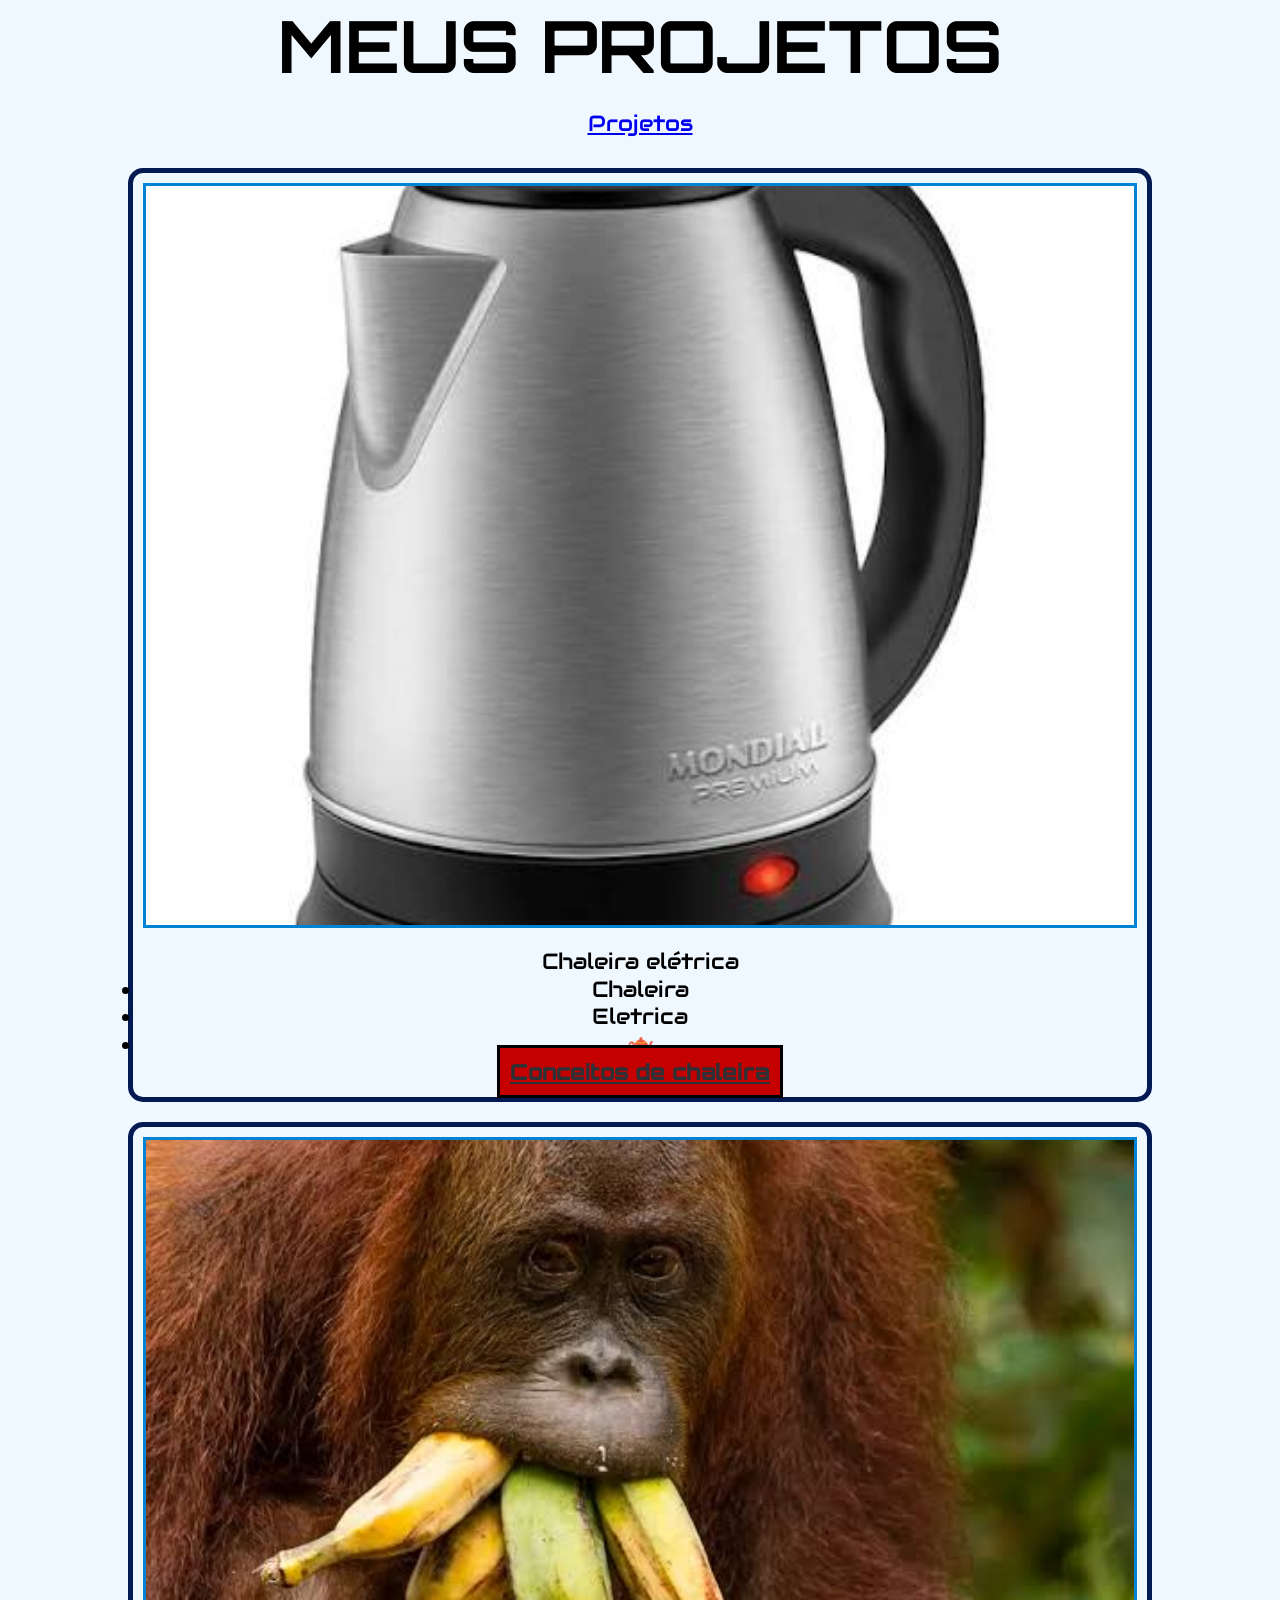
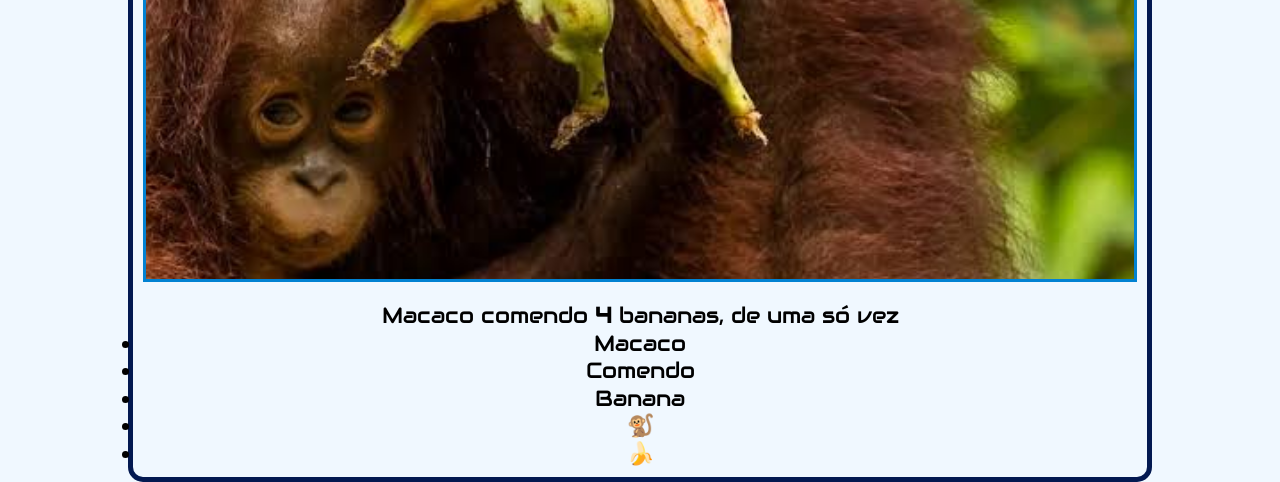
<file: index.html>
<!DOCTYPE html>
<html lang="en">

<head>
    <meta charset="UTF-8">
    <meta name="viewport" content="width=device-width, initial-scale=1.0">
    <title>Document</title>
    <link rel="stylesheet" href="styles/styles.css">
</head>

<body>
    <header>
        <h1>MEUS PROJETOS</h1>
        <nav>
            <div>
                <a href="projetos.html" class="botao-macaco">Projetos</a>
            </div>
        </nav>
    </header>
    <main>
        <section class="card">
            <div>
                <figure>
                    <img src="./images/chaleira.jpg" alt="">
                    <figcaption>Chaleira elétrica</figcaption>
                </figure>
            </div>
            <div>
                <ul>
                    <li>Chaleira</li>
                    <li>Eletrica</li>
                    <li>🫖</li>
                </ul>
                <a href="conceitos.html" class="botao-chaleira">Conceitos de chaleira</a>
            </div>
        </section>

        <section class="card">
            <div>
                <figure>
                    <img src="./images/macaco.jpg" alt="">
                    <figcaption>Macaco comendo <strong>4</strong> bananas, de uma só vez</figcaption>
                </figure>
            </div>
            <div>
                <ul>
                    <li>Macaco</li>
                    <li>Comendo</li>
                    <li>Banana</li>
                    <li>🐒</li>
                    <li>🍌</li>
                </ul>
            </div>
        </section>
    </main>
</body>

</html>
</file>
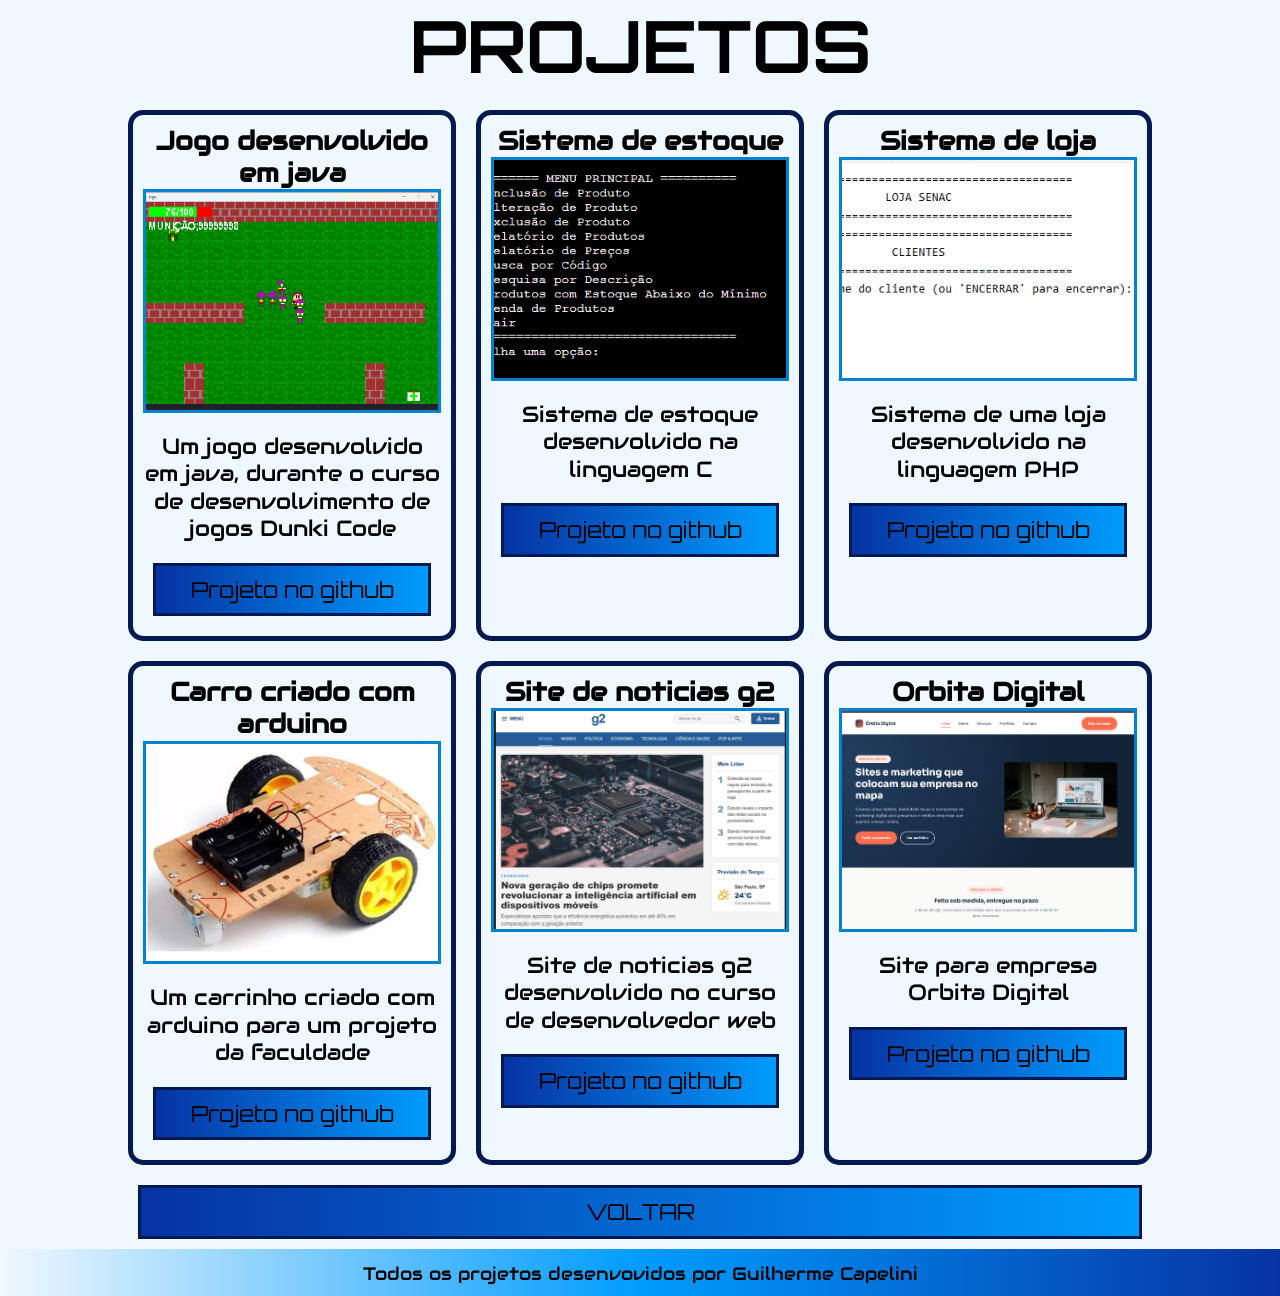
<file: projetos.html>
<!DOCTYPE html>
<html lang="en">

<head>
    <meta charset="UTF-8">
    <meta name="viewport" content="width=device-width, initial-scale=1.0">
    <title>Document</title>
    <link rel="stylesheet" href="./styles/styles.css">
</head>

<body>
    <main>
        <h1>PROJETOS</h1>
        <section class="projetos">
            <section class="cards">
                <div class="card">
                    <h3>Jogo desenvolvido em java</h3>
                    <figure>
                        <img class="img-card" src="images/jogo.png" alt="">
                        <figcaption>Um jogo desenvolvido em java, durante o curso de desenvolvimento de jogos Dunki Code
                        </figcaption>
                        <a class="botoes" href="https://github.com/Capelini06/Curso-de-desenvolvimento-de-games">Projeto no github</a>
                    </figure>
                </div>

                <div class="card">
                    <h3>Sistema de estoque</h3>
                    <figure>
                        <img class="img-card" src="images/estoque.png" alt="">
                        <figcaption>Sistema de estoque desenvolvido na linguagem C</figcaption>
                        <a class="botoes" href="https://github.com/Capelini06/sistema-estoque-c.git">Projeto no github</a>
                    </figure>
                </div>

                <div class="card">
                    <h3>Sistema de loja</h3>
                    <figure>
                        <img class="img-card" src="images/loja.png" alt="">
                        <figcaption>Sistema de uma loja desenvolvido na linguagem PHP</figcaption>
                        <a class="botoes" href="https://github.com/Capelini06/tecnologias-para-internet.git">Projeto no github</a>
                    </figure>
                </div>

                <div class="card">
                    <h3>Carro criado com arduino</h3>
                    <figure>
                        <img class="img-card" src="images/carro.webp" alt="">
                        <figcaption>Um carrinho criado com arduino para um projeto da faculdade
                        </figcaption>
                        <a class="botoes" href="https://github.com/Capelini06/Curso-de-desenvolvimento-de-games">Projeto no github</a>
                    </figure>
                </div>

                <div class="card">
                    <h3>Site de noticias g2</h3>
                    <figure>
                        <img class="img-card" src="images/g2.png" alt="">
                        <figcaption>Site de noticias g2 desenvolvido no curso de desenvolvedor web</figcaption>
                        <a class="botoes" href="https://github.com/Capelini06">Projeto no github</a>
                    </figure>
                </div>

                <div class="card">
                    <h3>Orbita Digital</h3>
                    <figure>
                        <img class="img-card" src="images/orbita.png" alt="">
                        <figcaption>Site para empresa Orbita Digital</figcaption>
                        <a class="botoes"href="https://github.com/Capelini06">Projeto no github</a>
                    </figure>
                </div>
            </section>
            <a class="botoes" href="index.html">VOLTAR</a>
        </section>
    </main>
    <footer>
        <small>Todos os projetos desenvovidos por Guilherme Capelini</small>
    </footer>
</body>

</html>
</file>
<file: styles/styles.css>
@import url('https://fonts.googleapis.com/css2?family=Audiowide&family=Orbitron:wght@400..900&family=Playwrite+CA+Guides&display=swap');

:root {
    --alice-blue: #f0f8ff;
    --cinza: #4a4d56;
    --azul: #0633a3;
    --preto: #2e3035;
    --amarelo: #e5ff00;
    --vermelho: #c50000;
    --marrom: #643c00;
    --borda-botao: 3px solid #0182d2;
    --borda-card: 5px solid #031951;
    --borda-botao-macaco: 3px solid #643c00;
    --borda-botao-chaleira: 3px solid black;
    --gap: 20px;
    --raio: 15px;
    --padding: 10px;

    --fonte-titulos: Orbitron, sans-serif;
    --fonte-secundaria: 'Audiowide', sans-serif;

    --letra-muito-pequena: 8px --letra-pequena: 12px;
    --letra-media: 22px;
    --letra-grande: 72px;
}

* {
    max-width: 100%;
    padding: 0;
    margin: 0;
    box-sizing: border-box;
    font-family: var(--fonte-secundaria)
}

body {
    line-height: 1.25;
    background: linear-gradient(to right, var(--cinza), var(--preto));
    color: var(--alice-blue);
    font-size: var(--letra-media);
}

h1 {
    font-size: var(--letra-grande);
    font-family: var(--fonte-titulos);
}

main {
    display: flex;
    flex-direction: column;
    text-align: center;
    justify-content: center;
    gap: var(--gap);
    width: 80%;
    margin: auto;
}

header {
    display: flex;
    flex-direction: column;
    text-align: center;
    justify-content: center;
    gap: var(--gap);
    width: 80%;
    margin: auto;
    margin-bottom: 30px;
}

.projetos {
    display: flex;
    flex-direction: column;
    flex-wrap: wrap;
    gap: 10px;
}

.cards {
    display: grid;
    grid-template-columns: repeat(auto-fit, minmax(max(240px, calc((100% - 60px) / 3)), 1fr));
    /* no máximo 3 colunas (1/3 da largura menos os 2 gaps de 30px); abaixo disso, cai para 2 e depois 1 quando o card não cabe com 240px. */
    justify-content: center;
    align-items: stretch;
    gap: var(--gap);
    box-sizing: border-box;
}

.card {
    background: radial-gradient(circle,white, var(--cinza), var(--preto));
    border: var(--borda-card);
    padding: var(--padding);
    border-radius: var(--raio);
    display: flex;
    flex-direction: column;
    box-sizing: border-box;
}

.card p {
    font-size: var(--letra-pequena);
}

.card figure {
    display: flex;
    flex-direction: column;
    margin: 0;
    gap: var(--gap);
}

.card img {
    width: 100%;
    aspect-ratio: 4/3;
    object-fit: cover;
    box-sizing: border-box;
}

.img-card {
    width: 100%;
    aspect-ratio: 16/9;
    object-fit: cover;
    box-sizing: border-box;
}

.card figure a {
    margin-top: auto;
}

.botoes {
    display: flex;
    flex-direction: column;
    gap: 10px;
    margin: auto;
    text-decoration: none;
    color: inherit;
    background: linear-gradient(to right, var(--azul), #009cfe);
    border: var(--borda-botao);
    padding: var(--padding);
    margin: 10px;
    font-family: var(--fonte-titulos);
    transition: 0.8s;
}

.botoes:hover {
    background: linear-gradient(to left, var(--azul), #009cfe);
}

img {
    width: 4var(--gap);
    height: auto;
    border: var(--borda-botao)
}

.botao-chaleira {
    background-color: var(--vermelho);
    color: var(--preto);
    font-weight: 900;
    border: var(--borda-botao-chaleira);
    padding: var(--padding);
    font-family: var(--fonte-titulos);
}

henny penny .botao-macaco {
    background-color: var(--amarelo);
    color: var(--marrom);
    font-weight: 900;
    border: var(--borda-botao-macaco);
    padding: var(--padding);
    font-family: var(--fonte-titulos);
}

footer {
    text-align: center;
    background: linear-gradient(to right, var(--alice-blue) 0%, #009cfe 50%, var(--azul) 100%);
    padding: var(--padding);
}

@media (max-width: 600px) {
    body {
        font-size: var(--letra-muito-pequena);
    }

    body h1 {
        font-size: var(--letra-media);
    }
}

@media (prefers-color-scheme: light) {

    body,
    .cards,
    .card {
        background: var(--alice-blue);
        color: black;
    }

    .botoes {
        background-color: #009cfe;
        border-color: #031951;
    }
}
</file>
